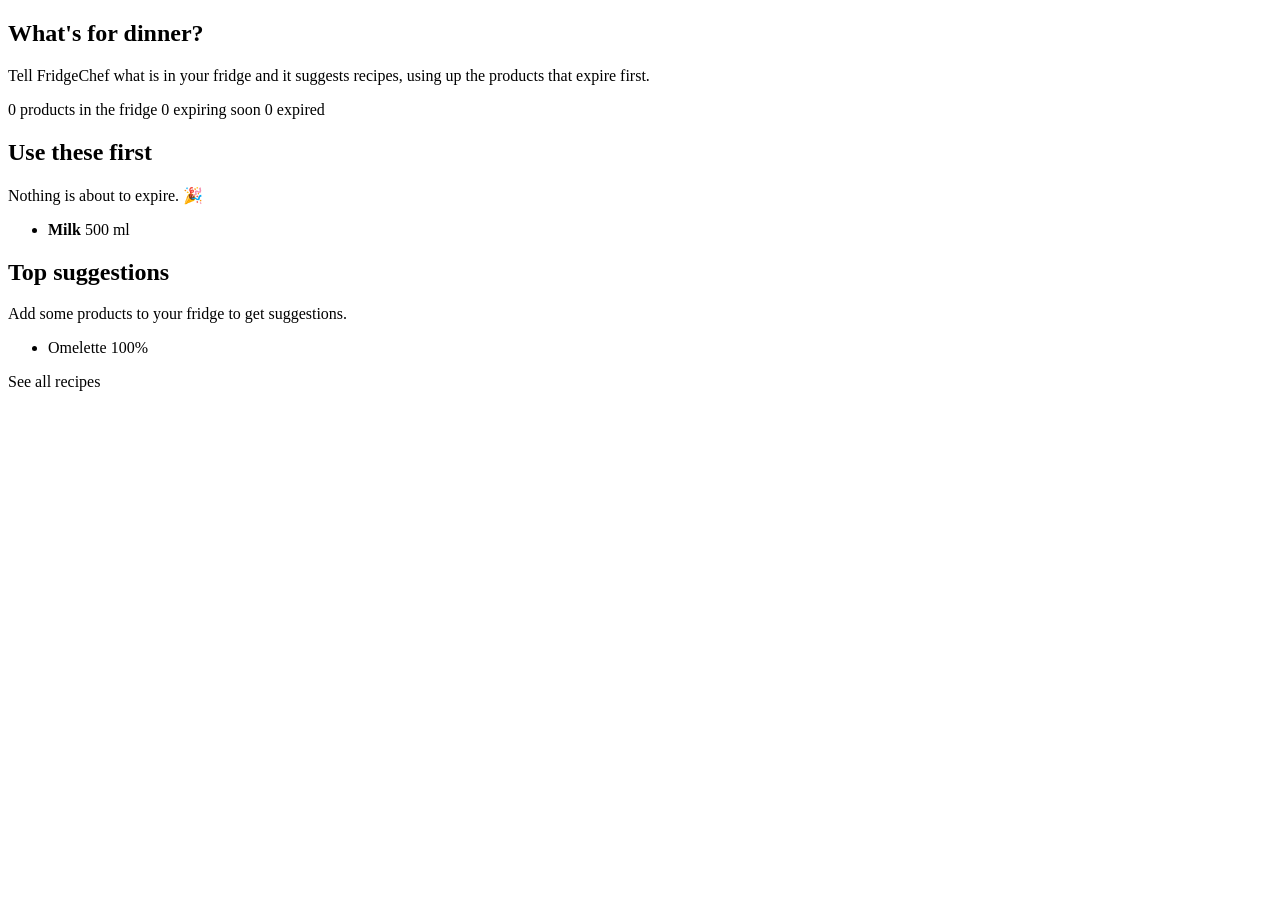
<file: src/main/resources/templates/index.html>
<!DOCTYPE html>
<html xmlns:th="http://www.thymeleaf.org" lang="en">
<head th:replace="~{fragments/layout :: head('Dashboard')}"></head>
<body>
<header th:replace="~{fragments/layout :: header('home')}"></header>
<main class="container">
    <div th:replace="~{fragments/layout :: flash}"></div>

    <section class="hero">
        <h1>What's for dinner?</h1>
        <p>Tell FridgeChef what is in your fridge and it suggests recipes, using up the products
            that expire first.</p>
    </section>

    <section class="stats">
        <a class="stat" th:href="@{/fridge}">
            <span class="stat-value" th:text="${summary.totalItems()}">0</span>
            <span class="stat-label">products in the fridge</span>
        </a>
        <a class="stat stat-warning" th:href="@{/fridge}">
            <span class="stat-value" th:text="${summary.expiringSoon()}">0</span>
            <span class="stat-label">expiring soon</span>
        </a>
        <a class="stat stat-danger" th:href="@{/fridge}">
            <span class="stat-value" th:text="${summary.expired()}">0</span>
            <span class="stat-label">expired</span>
        </a>
    </section>

    <div class="grid-2">
        <section class="card">
            <h2>Use these first</h2>
            <p class="muted" th:if="${#lists.isEmpty(expiringItems)}">Nothing is about to expire. 🎉</p>
            <ul class="list" th:unless="${#lists.isEmpty(expiringItems)}">
                <li th:each="item : ${expiringItems}">
                    <span>
                        <strong th:text="${item.ingredientName()}">Milk</strong>
                        <span class="muted" th:text="${item.quantityLabel()}">500 ml</span>
                    </span>
                    <span th:replace="~{fragments/layout :: freshness(${item})}"></span>
                </li>
            </ul>
        </section>

        <section class="card">
            <h2>Top suggestions</h2>
            <p class="muted" th:if="${#lists.isEmpty(topMatches)}">
                Add some products to <a th:href="@{/fridge}">your fridge</a> to get suggestions.
            </p>
            <ul class="list" th:unless="${#lists.isEmpty(topMatches)}">
                <li th:each="match : ${topMatches}">
                    <a th:href="@{/recipes/{id}(id=${match.recipeId()})}" th:text="${match.name()}">Omelette</a>
                    <span class="pill" th:classappend="${match.canCook()} ? 'pill-success'"
                          th:text="${match.matchPercent()} + '%'">100%</span>
                </li>
            </ul>
            <a class="button button-secondary" th:href="@{/recipes}">See all recipes</a>
        </section>
    </div>
</main>
<footer th:replace="~{fragments/layout :: footer}"></footer>
</body>
</html>
</file>
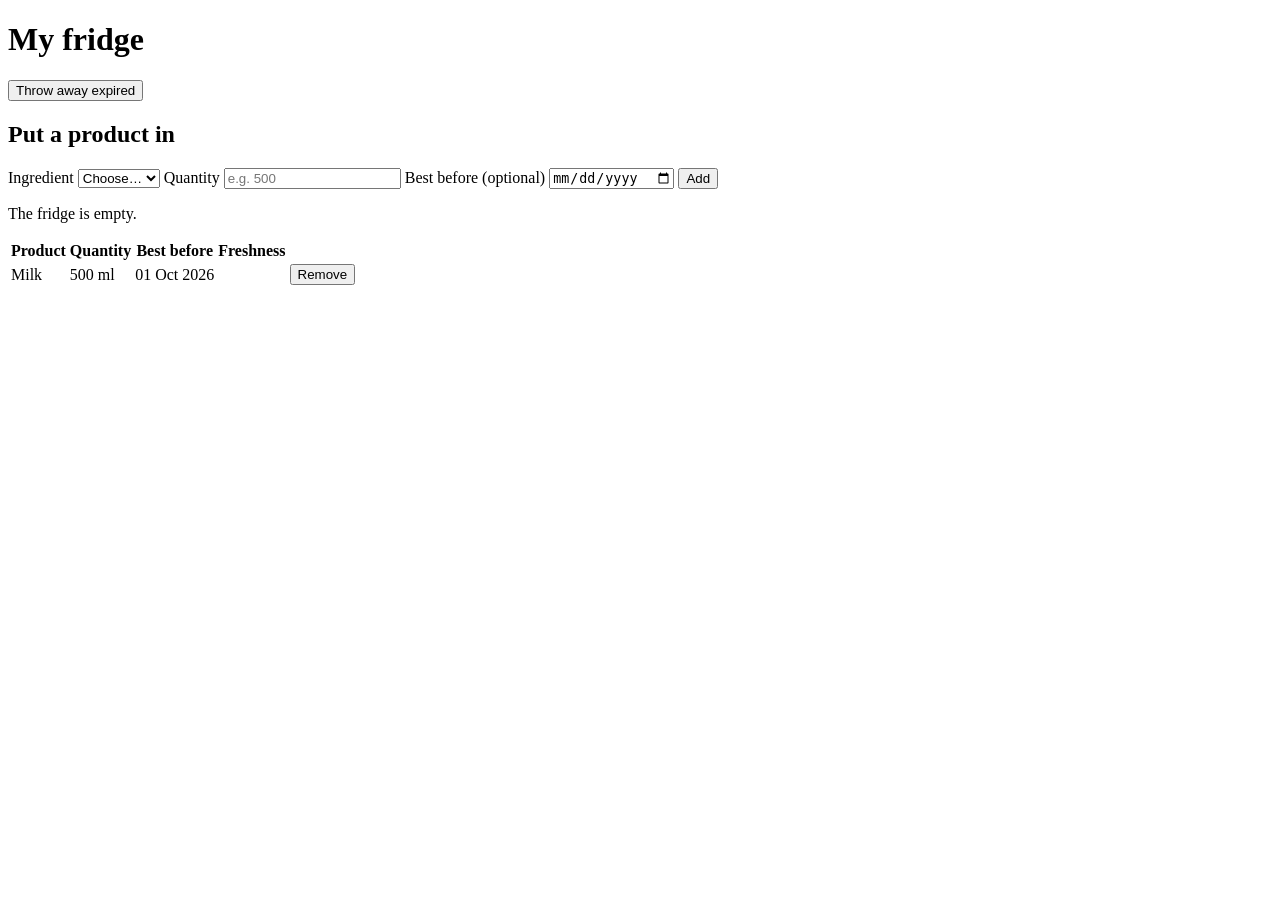
<file: src/main/resources/templates/fridge.html>
<!DOCTYPE html>
<html xmlns:th="http://www.thymeleaf.org" lang="en">
<head th:replace="~{fragments/layout :: head('My fridge')}"></head>
<body>
<header th:replace="~{fragments/layout :: header('fridge')}"></header>
<main class="container">
    <div th:replace="~{fragments/layout :: flash}"></div>

    <div class="page-header">
        <h1>My fridge</h1>
        <form th:action="@{/fridge/discard-expired}" method="post">
            <button type="submit" class="button button-danger">Throw away expired</button>
        </form>
    </div>

    <section class="card">
        <h2>Put a product in</h2>
        <form class="form-inline" th:action="@{/fridge}" th:object="${fridgeItemForm}" method="post">
            <label>
                Ingredient
                <select th:field="*{ingredientId}" required>
                    <option value="">Choose…</option>
                    <option th:each="ingredient : ${ingredients}"
                            th:value="${ingredient.id()}"
                            th:text="${ingredient.name()} + ' (' + ${ingredient.unit().symbol} + ')'">Milk (ml)</option>
                </select>
                <span class="field-error" th:if="${#fields.hasErrors('ingredientId')}" th:errors="*{ingredientId}"></span>
            </label>
            <label>
                Quantity
                <input type="number" step="any" min="0" th:field="*{quantity}" placeholder="e.g. 500" required>
                <span class="field-error" th:if="${#fields.hasErrors('quantity')}" th:errors="*{quantity}"></span>
            </label>
            <label>
                Best before <span class="muted">(optional)</span>
                <input type="date" th:field="*{expiryDate}">
            </label>
            <button type="submit" class="button">Add</button>
        </form>
    </section>

    <section class="card">
        <p class="muted" th:if="${#lists.isEmpty(items)}">The fridge is empty.</p>
        <table class="table" th:unless="${#lists.isEmpty(items)}">
            <thead>
            <tr>
                <th>Product</th>
                <th>Quantity</th>
                <th>Best before</th>
                <th>Freshness</th>
                <th></th>
            </tr>
            </thead>
            <tbody>
            <tr th:each="item : ${items}">
                <td th:text="${item.ingredientName()}">Milk</td>
                <td th:text="${item.quantityLabel()}">500 ml</td>
                <td th:text="${#temporals.format(item.expiryDate(), 'dd MMM yyyy')}">01 Oct 2026</td>
                <td><span th:replace="~{fragments/layout :: freshness(${item})}"></span></td>
                <td class="actions">
                    <form th:action="@{/fridge/{id}/delete(id=${item.id()})}" method="post">
                        <button type="submit" class="button-link" title="Remove">Remove</button>
                    </form>
                </td>
            </tr>
            </tbody>
        </table>
    </section>
</main>
<footer th:replace="~{fragments/layout :: footer}"></footer>
</body>
</html>
</file>
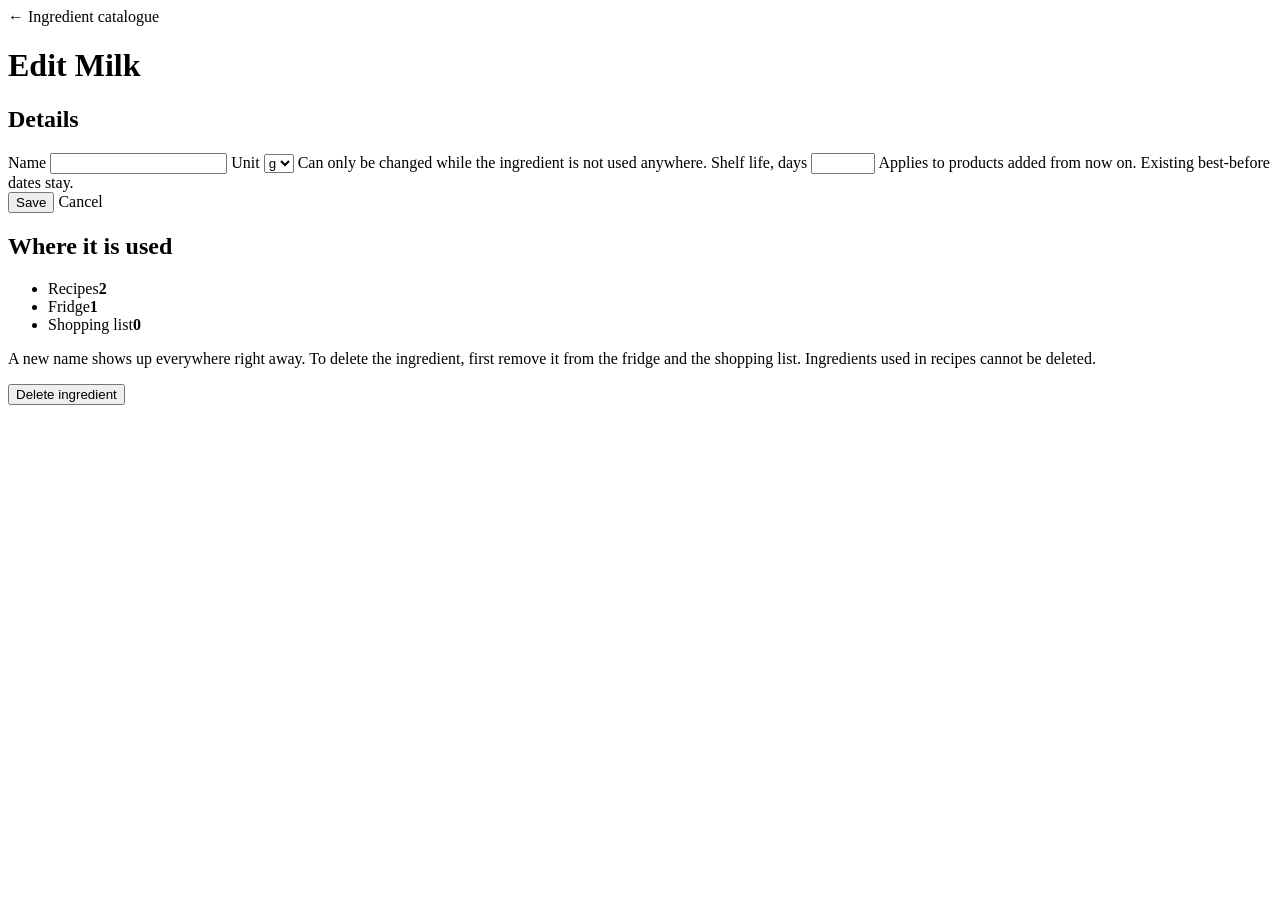
<file: src/main/resources/templates/ingredient-edit.html>
<!DOCTYPE html>
<html xmlns:th="http://www.thymeleaf.org" lang="en">
<head th:replace="~{fragments/layout :: head(${overview.ingredient().name()})}"></head>
<body>
<header th:replace="~{fragments/layout :: header('ingredients')}"></header>
<main class="container" th:with="ingredient=${overview.ingredient()}, usage=${overview.usage()}">
    <div th:replace="~{fragments/layout :: flash}"></div>

    <a class="back" th:href="@{/ingredients}">← Ingredient catalogue</a>
    <h1 th:text="'Edit ' + ${ingredient.name()}">Edit Milk</h1>

    <div class="grid-2">
        <section class="card">
            <h2>Details</h2>
            <form class="form-stacked" th:action="@{/ingredients/{id}(id=${ingredient.id()})}"
                  th:object="${ingredientForm}" method="post">
                <label>
                    Name
                    <input type="text" th:field="*{name}" maxlength="100" required>
                    <span class="field-error" th:if="${#fields.hasErrors('name')}" th:errors="*{name}"></span>
                </label>
                <label>
                    Unit
                    <select th:field="*{unit}" required>
                        <option th:each="unit : ${units}" th:value="${unit}" th:text="${unit.symbol}">g</option>
                    </select>
                    <span class="hint" th:if="${usage.isUsed()}">
                        Can only be changed while the ingredient is not used anywhere.
                    </span>
                    <span class="field-error" th:if="${#fields.hasErrors('unit')}" th:errors="*{unit}"></span>
                </label>
                <label>
                    Shelf life, days
                    <input type="number" min="1" max="3650" th:field="*{shelfLifeDays}" required>
                    <span class="hint">Applies to products added from now on. Existing best-before dates stay.</span>
                    <span class="field-error" th:if="${#fields.hasErrors('shelfLifeDays')}" th:errors="*{shelfLifeDays}"></span>
                </label>
                <div class="button-row">
                    <button type="submit" class="button">Save</button>
                    <a class="button button-secondary" th:href="@{/ingredients}">Cancel</a>
                </div>
            </form>
        </section>

        <section class="card">
            <h2>Where it is used</h2>
            <ul class="list">
                <li><span>Recipes</span><strong th:text="${usage.recipes()}">2</strong></li>
                <li><span>Fridge</span><strong th:text="${usage.fridgeItems()}">1</strong></li>
                <li><span>Shopping list</span><strong th:text="${usage.shoppingListItems()}">0</strong></li>
            </ul>
            <p class="muted" th:if="${usage.isUsed()}">
                A new name shows up everywhere right away. To delete the ingredient, first remove it from the
                fridge and the shopping list. Ingredients used in recipes cannot be deleted.
            </p>
            <form th:action="@{/ingredients/{id}/delete(id=${ingredient.id()})}" method="post">
                <button type="submit" class="button button-danger" th:disabled="${usage.isUsed()}">
                    Delete ingredient
                </button>
            </form>
        </section>
    </div>
</main>
<footer th:replace="~{fragments/layout :: footer}"></footer>
</body>
</html>
</file>
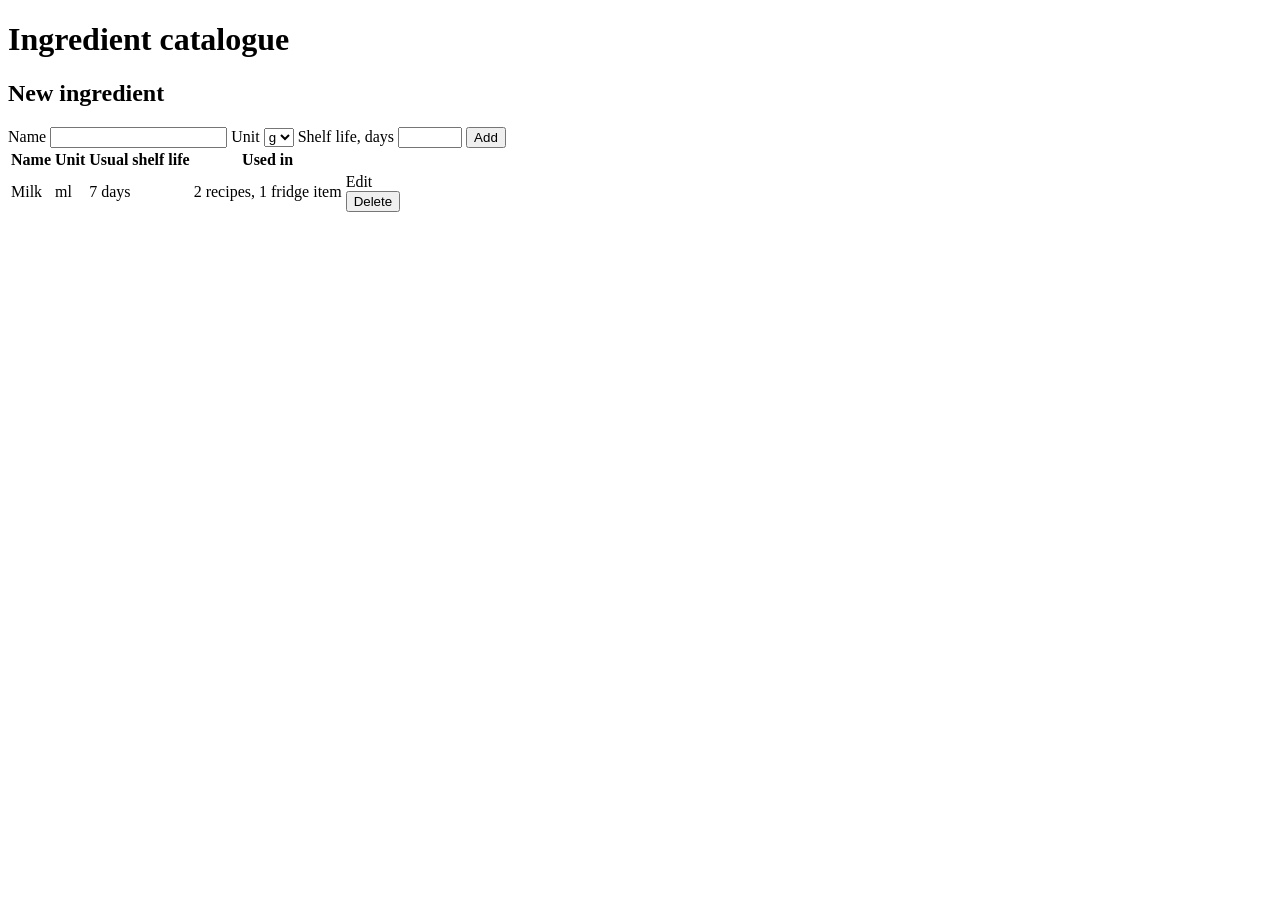
<file: src/main/resources/templates/ingredients.html>
<!DOCTYPE html>
<html xmlns:th="http://www.thymeleaf.org" lang="en">
<head th:replace="~{fragments/layout :: head('Ingredients')}"></head>
<body>
<header th:replace="~{fragments/layout :: header('ingredients')}"></header>
<main class="container">
    <div th:replace="~{fragments/layout :: flash}"></div>

    <h1>Ingredient catalogue</h1>

    <section class="card">
        <h2>New ingredient</h2>
        <form class="form-inline" th:action="@{/ingredients}" th:object="${ingredientForm}" method="post">
            <label>
                Name
                <input type="text" th:field="*{name}" maxlength="100" required>
                <span class="field-error" th:if="${#fields.hasErrors('name')}" th:errors="*{name}"></span>
            </label>
            <label>
                Unit
                <select th:field="*{unit}" required>
                    <option th:each="unit : ${units}" th:value="${unit}" th:text="${unit.symbol}">g</option>
                </select>
                <span class="field-error" th:if="${#fields.hasErrors('unit')}" th:errors="*{unit}"></span>
            </label>
            <label>
                Shelf life, days
                <input type="number" min="1" max="3650" th:field="*{shelfLifeDays}" required>
                <span class="field-error" th:if="${#fields.hasErrors('shelfLifeDays')}" th:errors="*{shelfLifeDays}"></span>
            </label>
            <button type="submit" class="button">Add</button>
        </form>
    </section>

    <section class="card">
        <table class="table">
            <thead>
            <tr>
                <th>Name</th>
                <th>Unit</th>
                <th>Usual shelf life</th>
                <th>Used in</th>
                <th></th>
            </tr>
            </thead>
            <tbody>
            <tr th:each="entry : ${ingredients}" th:with="ingredient=${entry.ingredient()}, usage=${entry.usage()}">
                <td th:text="${ingredient.name()}">Milk</td>
                <td th:text="${ingredient.unit().symbol}">ml</td>
                <td th:text="${ingredient.shelfLifeDays()} + ' days'">7 days</td>
                <td th:classappend="${!usage.isUsed()} ? 'muted'"
                    th:text="${usage.isUsed()} ? ${usage.summary()} : 'not used'">2 recipes, 1 fridge item</td>
                <td class="actions">
                    <div class="row-actions">
                        <a class="button-link" th:href="@{/ingredients/{id}/edit(id=${ingredient.id()})}">Edit</a>
                        <form th:action="@{/ingredients/{id}/delete(id=${ingredient.id()})}" method="post">
                            <button type="submit" class="button-link" th:disabled="${usage.isUsed()}"
                                    th:title="${usage.isUsed()} ? 'Used in ' + ${usage.summary()} + ', so it cannot be deleted' : 'Delete'">Delete</button>
                        </form>
                    </div>
                </td>
            </tr>
            </tbody>
        </table>
    </section>
</main>
<footer th:replace="~{fragments/layout :: footer}"></footer>
</body>
</html>
</file>
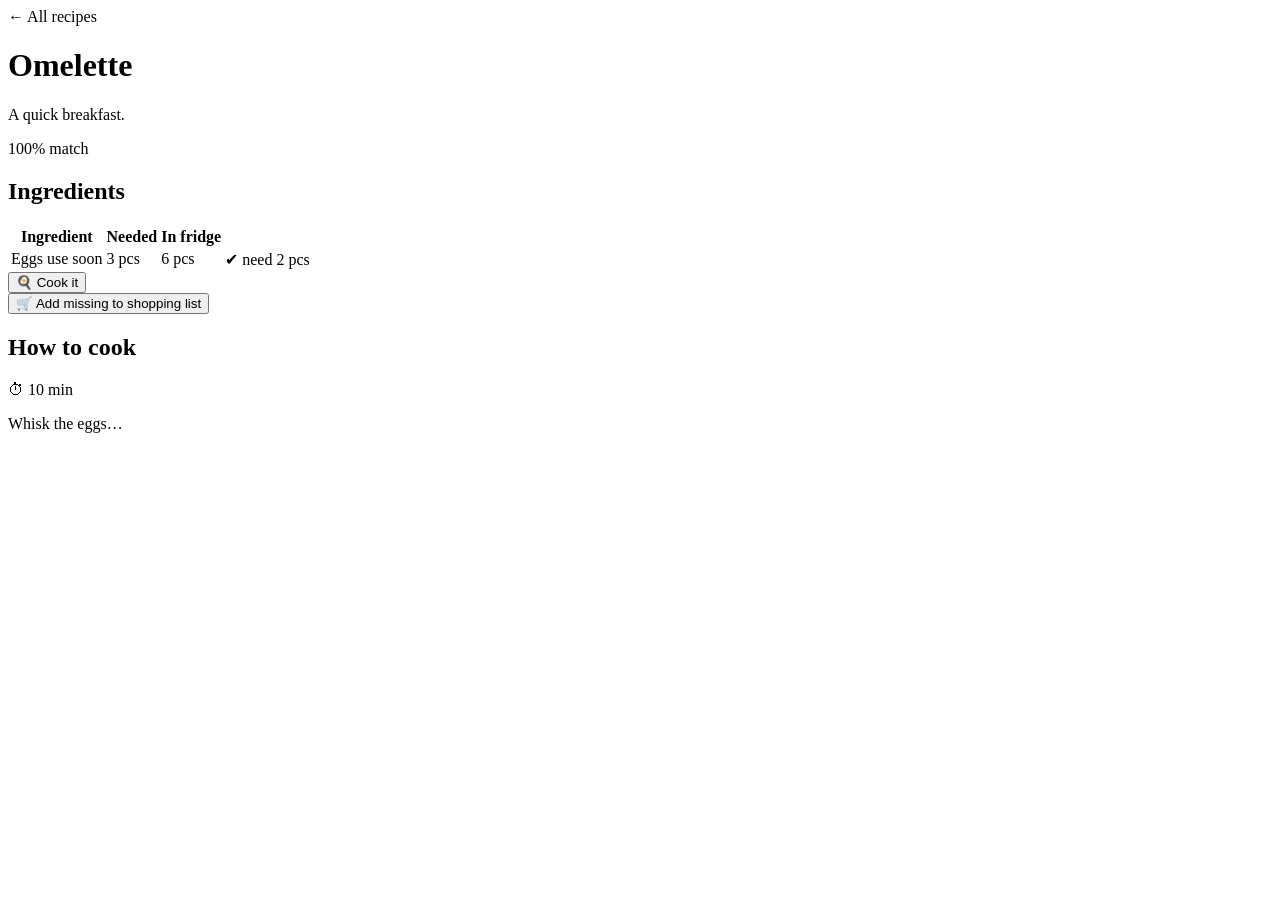
<file: src/main/resources/templates/recipe-details.html>
<!DOCTYPE html>
<html xmlns:th="http://www.thymeleaf.org" lang="en">
<head th:replace="~{fragments/layout :: head(${match.name()})}"></head>
<body>
<header th:replace="~{fragments/layout :: header('recipes')}"></header>
<main class="container">
    <div th:replace="~{fragments/layout :: flash}"></div>

    <a class="back" th:href="@{/recipes}">← All recipes</a>
    <div class="page-header">
        <div>
            <h1 th:text="${match.name()}">Omelette</h1>
            <p class="muted" th:text="${match.description()}">A quick breakfast.</p>
        </div>
        <span class="pill pill-large" th:classappend="${match.canCook()} ? 'pill-success'"
              th:text="${match.matchPercent()} + '% match'">100% match</span>
    </div>

    <div class="grid-2">
        <section class="card">
            <h2>Ingredients</h2>
            <table class="table">
                <thead>
                <tr>
                    <th>Ingredient</th>
                    <th>Needed</th>
                    <th>In fridge</th>
                    <th></th>
                </tr>
                </thead>
                <tbody>
                <tr th:each="requirement : ${match.requirements()}"
                    th:classappend="${requirement.isSatisfied()} ? '' : 'row-missing'">
                    <td>
                        <span th:text="${requirement.ingredientName()}">Eggs</span>
                        <span th:if="${requirement.expiringSoon()}" class="badge badge-expiring_soon">use soon</span>
                    </td>
                    <td th:text="${requirement.requiredLabel()}">3 pcs</td>
                    <td th:text="${requirement.availableLabel()}">6 pcs</td>
                    <td>
                        <span th:if="${requirement.isSatisfied()}" class="ok">✔</span>
                        <span th:unless="${requirement.isSatisfied()}" class="missing"
                              th:text="'need ' + ${requirement.missingLabel()}">need 2 pcs</span>
                    </td>
                </tr>
                </tbody>
            </table>

            <div class="button-row">
                <form th:action="@{/recipes/{id}/cook(id=${match.recipeId()})}" method="post">
                    <button type="submit" class="button" th:disabled="${!match.canCook()}">🍳 Cook it</button>
                </form>
                <form th:unless="${match.canCook()}"
                      th:action="@{/recipes/{id}/shopping-list(id=${match.recipeId()})}" method="post">
                    <button type="submit" class="button button-secondary">🛒 Add missing to shopping list</button>
                </form>
            </div>
        </section>

        <section class="card">
            <h2>How to cook</h2>
            <p class="meta" th:text="'⏱ ' + ${match.cookingTimeMinutes()} + ' min'">⏱ 10 min</p>
            <p class="instructions" th:text="${match.instructions()}">Whisk the eggs…</p>
        </section>
    </div>
</main>
<footer th:replace="~{fragments/layout :: footer}"></footer>
</body>
</html>
</file>
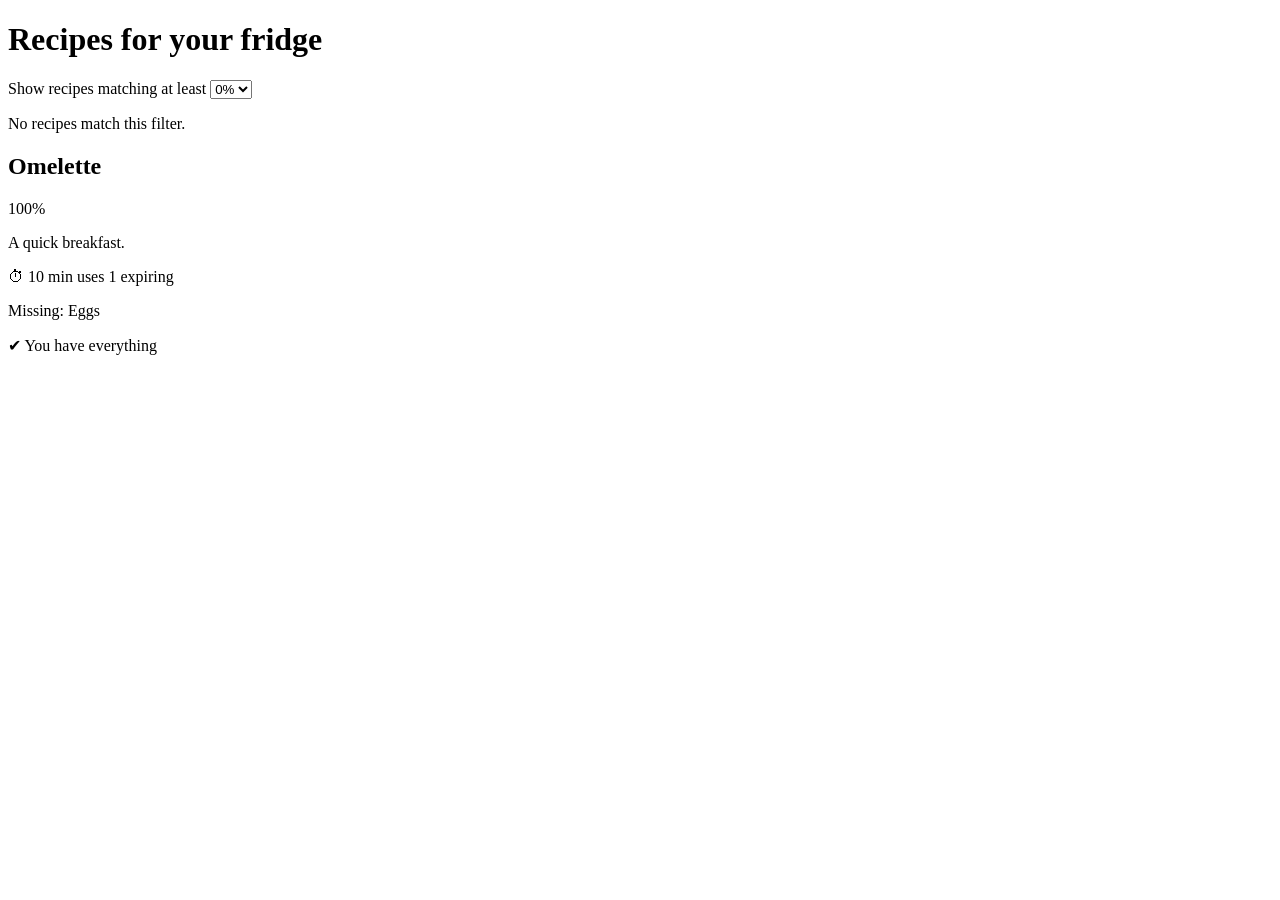
<file: src/main/resources/templates/recipes.html>
<!DOCTYPE html>
<html xmlns:th="http://www.thymeleaf.org" lang="en">
<head th:replace="~{fragments/layout :: head('Recipes')}"></head>
<body>
<header th:replace="~{fragments/layout :: header('recipes')}"></header>
<main class="container">
    <div th:replace="~{fragments/layout :: flash}"></div>

    <div class="page-header">
        <h1>Recipes for your fridge</h1>
        <form class="filter" th:action="@{/recipes}" method="get">
            <label for="minMatch">Show recipes matching at least</label>
            <select id="minMatch" name="minMatch" onchange="this.form.submit()">
                <option th:each="value : ${ {0, 25, 50, 75, 100} }"
                        th:value="${value}" th:text="${value} + '%'"
                        th:selected="${value == minMatch}">0%</option>
            </select>
            <noscript><button type="submit" class="button button-secondary">Filter</button></noscript>
        </form>
    </div>

    <p class="muted" th:if="${#lists.isEmpty(matches)}">No recipes match this filter.</p>

    <div class="recipe-grid">
        <article class="card recipe-card" th:each="match : ${matches}">
            <div class="recipe-card-header">
                <h2><a th:href="@{/recipes/{id}(id=${match.recipeId()})}" th:text="${match.name()}">Omelette</a></h2>
                <span class="pill" th:classappend="${match.canCook()} ? 'pill-success'"
                      th:text="${match.matchPercent()} + '%'">100%</span>
            </div>
            <div class="progress" th:attr="aria-label=${match.matchPercent()} + '% of ingredients available'">
                <span th:style="'width:' + ${match.matchPercent()} + '%'"></span>
            </div>
            <p th:text="${match.description()}">A quick breakfast.</p>
            <p class="meta">
                <span th:text="'⏱ ' + ${match.cookingTimeMinutes()} + ' min'">⏱ 10 min</span>
                <span th:if="${match.expiringIngredientsUsed() > 0}" class="badge badge-expiring_soon"
                      th:text="'uses ' + ${match.expiringIngredientsUsed()} + ' expiring product(s)'">uses 1 expiring</span>
            </p>
            <p class="muted" th:unless="${match.canCook()}">
                Missing:
                <span th:each="missing, stat : ${match.missingIngredients()}"
                      th:text="${missing.ingredientName()} + ${stat.last ? '' : ', '}">Eggs</span>
            </p>
            <p class="ready" th:if="${match.canCook()}">✔ You have everything</p>
        </article>
    </div>
</main>
<footer th:replace="~{fragments/layout :: footer}"></footer>
</body>
</html>
</file>
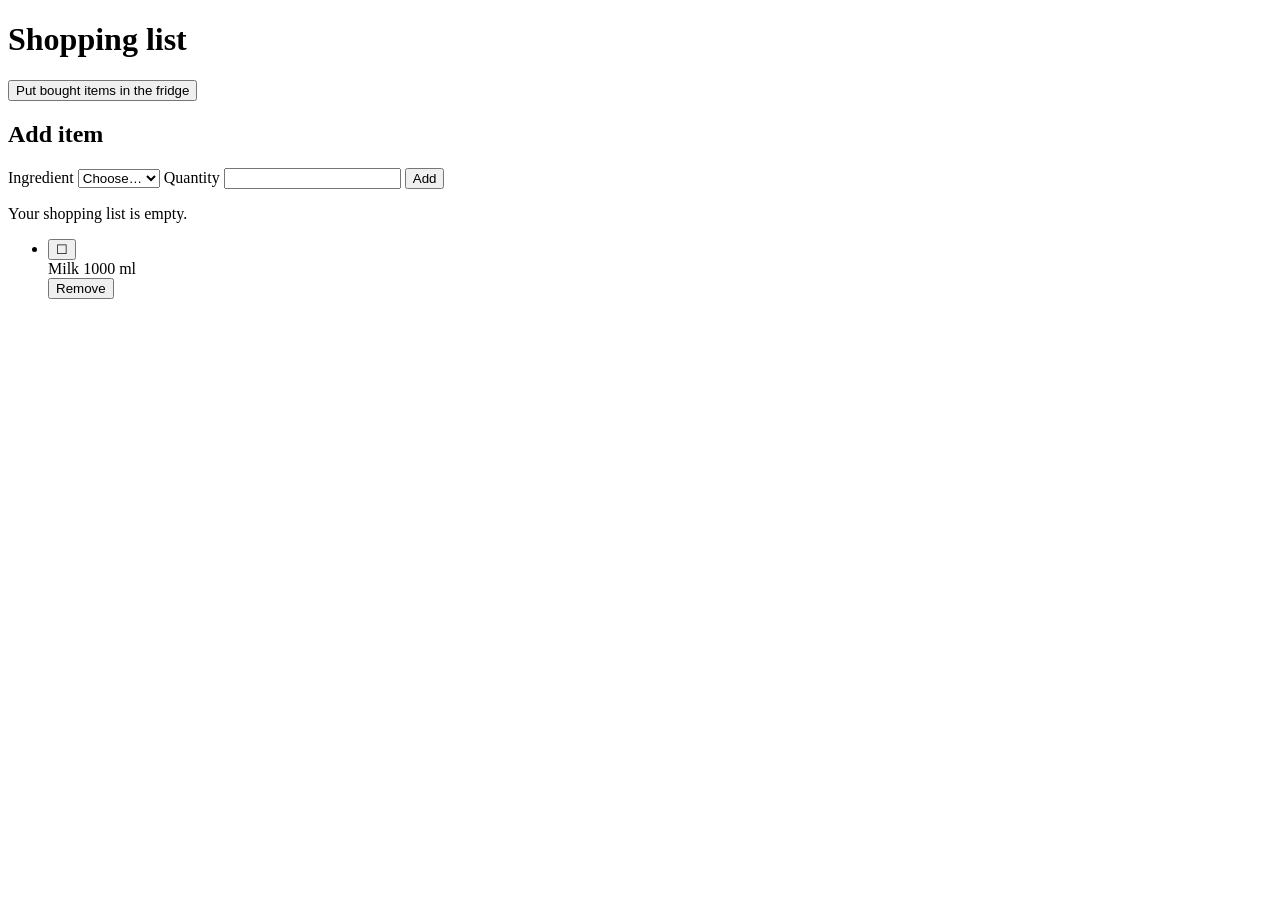
<file: src/main/resources/templates/shopping-list.html>
<!DOCTYPE html>
<html xmlns:th="http://www.thymeleaf.org" lang="en">
<head th:replace="~{fragments/layout :: head('Shopping list')}"></head>
<body>
<header th:replace="~{fragments/layout :: header('shopping')}"></header>
<main class="container">
    <div th:replace="~{fragments/layout :: flash}"></div>

    <div class="page-header">
        <h1>Shopping list</h1>
        <form th:action="@{/shopping-list/move-to-fridge}" method="post">
            <button type="submit" class="button">Put bought items in the fridge</button>
        </form>
    </div>

    <section class="card">
        <h2>Add item</h2>
        <form class="form-inline" th:action="@{/shopping-list}" th:object="${shoppingItemForm}" method="post">
            <label>
                Ingredient
                <select th:field="*{ingredientId}" required>
                    <option value="">Choose…</option>
                    <option th:each="ingredient : ${ingredients}"
                            th:value="${ingredient.id()}"
                            th:text="${ingredient.name()} + ' (' + ${ingredient.unit().symbol} + ')'">Milk (ml)</option>
                </select>
                <span class="field-error" th:if="${#fields.hasErrors('ingredientId')}" th:errors="*{ingredientId}"></span>
            </label>
            <label>
                Quantity
                <input type="number" step="any" min="0" th:field="*{quantity}" required>
                <span class="field-error" th:if="${#fields.hasErrors('quantity')}" th:errors="*{quantity}"></span>
            </label>
            <button type="submit" class="button">Add</button>
        </form>
    </section>

    <section class="card">
        <p class="muted" th:if="${#lists.isEmpty(items)}">Your shopping list is empty.</p>
        <ul class="checklist" th:unless="${#lists.isEmpty(items)}">
            <li th:each="item : ${items}" th:classappend="${item.purchased()} ? 'done'">
                <form th:action="@{/shopping-list/{id}/toggle(id=${item.id()})}" method="post">
                    <button type="submit" class="check" th:text="${item.purchased()} ? '☑' : '☐'"
                            th:title="${item.purchased()} ? 'Mark as not bought' : 'Mark as bought'">☐</button>
                </form>
                <span class="checklist-name" th:text="${item.ingredientName()}">Milk</span>
                <span class="muted" th:text="${item.quantityLabel()}">1000 ml</span>
                <form th:action="@{/shopping-list/{id}/delete(id=${item.id()})}" method="post">
                    <button type="submit" class="button-link">Remove</button>
                </form>
            </li>
        </ul>
    </section>
</main>
<footer th:replace="~{fragments/layout :: footer}"></footer>
</body>
</html>
</file>
